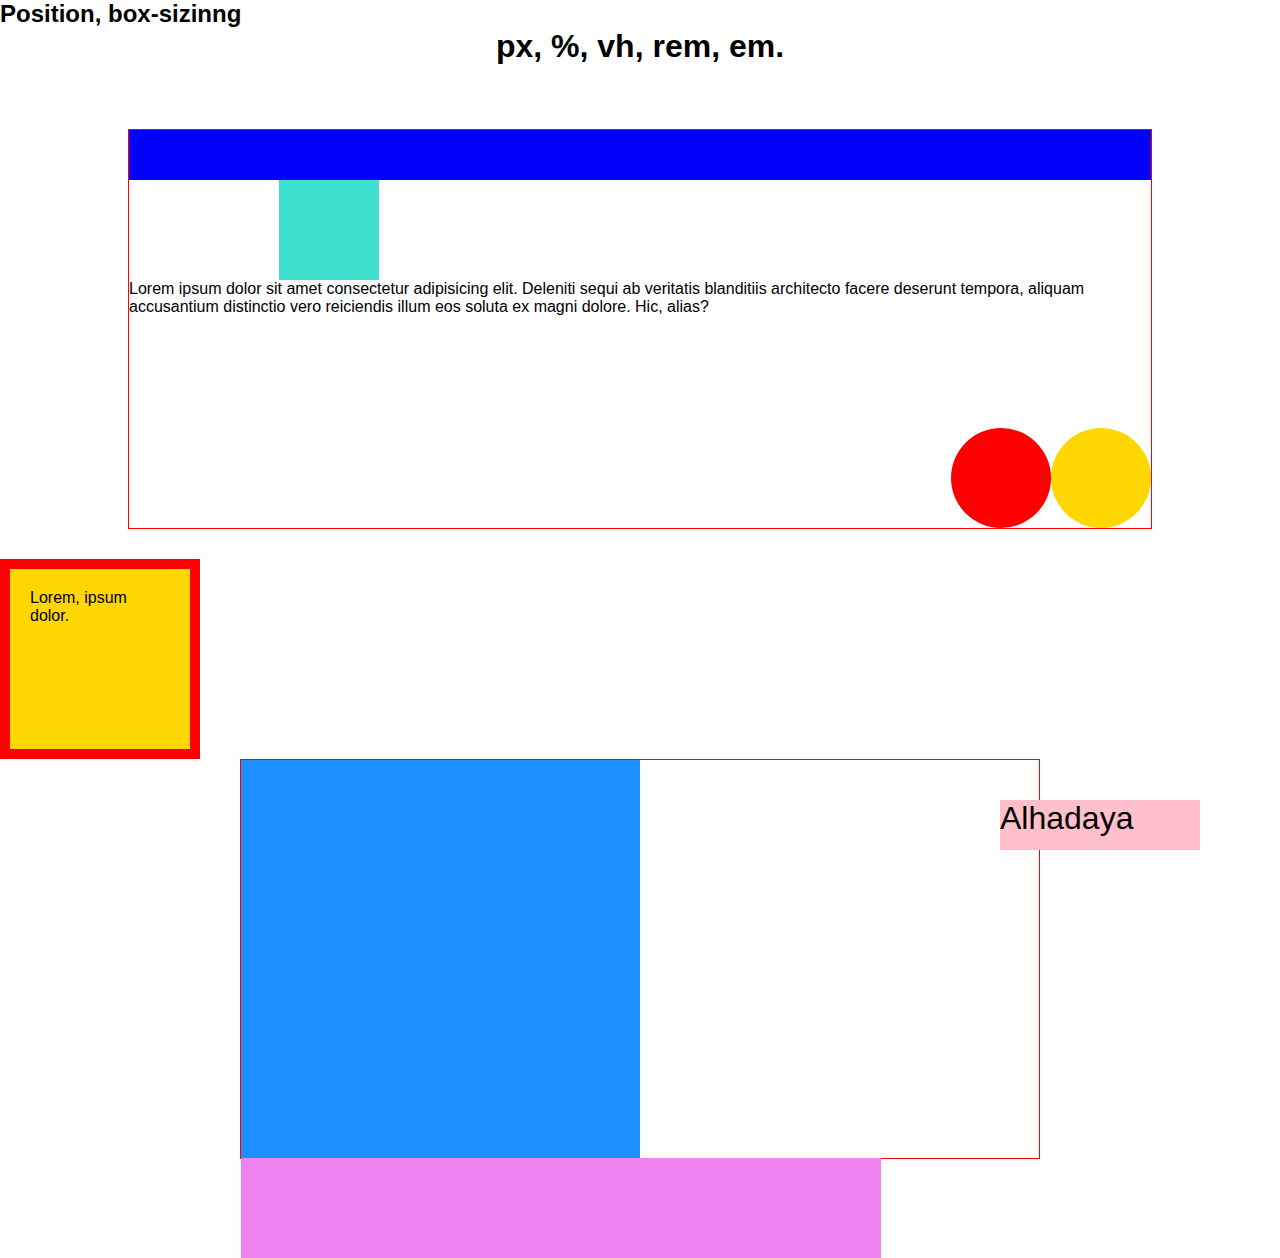
<file: index.html>
<!DOCTYPE html>
<html lang="en">
<head>
    <meta charset="UTF-8">
    <meta http-equiv="X-UA-Compatible" content="IE=edge">
    <meta name="viewport" content="width=device-width, initial-scale=1.0">
    <title>Document</title>
    <link rel="stylesheet" href="./style.css">
</head>
<body>
    <h2>Position, box-sizinng</h2>
    <h2 class="title">px, %, vh, rem, em. </h2>
     <div class="wrapper">
        <div class="nav"></div>
        <div class="card"></div>
        <div class="card2"></div>
        <div class="card3"></div>
        <p>Lorem ipsum dolor sit amet consectetur adipisicing elit. Deleniti sequi ab veritatis blanditiis architecto facere deserunt tempora, aliquam accusantium distinctio
             vero reiciendis illum eos soluta ex magni dolore.
              Hic, alias?</p>
              <div class="ads">Alhadaya</div>
        </div>


      <div class="box">
        <p>Lorem, ipsum dolor.</p>
      </div>


    <div class="main">
        <div class="child"></div>
        <div class="child2"></div>
    </div>
</body>
</html>
</file>
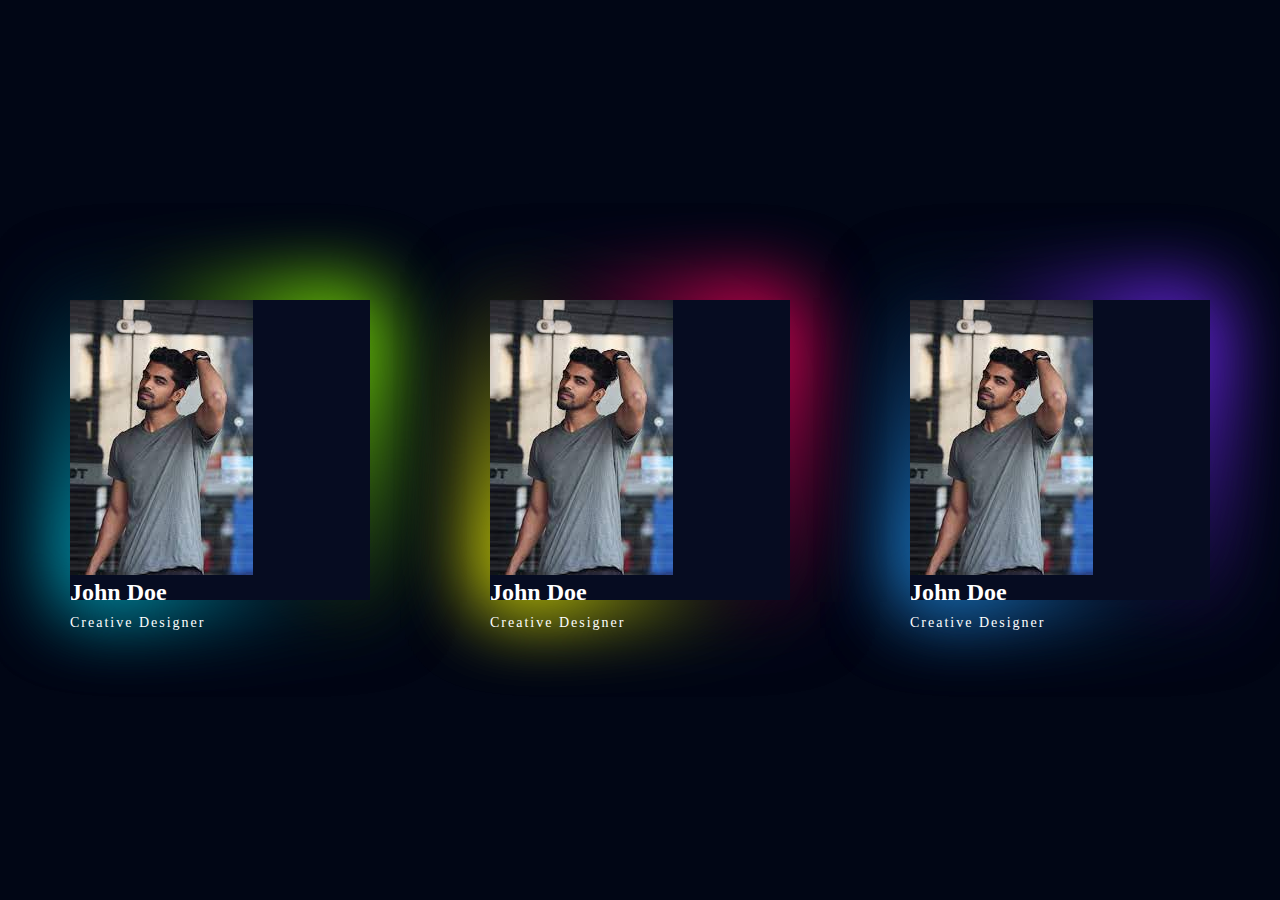
<file: vazifa.html>
<!DOCTYPE html>
<html lang="en">
<head>
    <meta charset="UTF-8">
    <meta name="viewport" content="width=device-width, initial-scale=1.0">
    <title>Responsive Glowing Card UI</title>
    <link rel="stylesheet" href="./vazifa.css">
</head>
<body>
   <div class="box">
    <div class="imgBx">
        <img src="./download.jpg" alt="">
    </div>
    <div class="content">
        <h2 style="color: white;" class="two">John Doe <br> <span>Creative Designer</span></h2>
    </div>
   </div>



   <div class="box">
    <div class="imgBx">
        <img src="./download.jpg" alt="">
    </div>
    <div class="content">
        <h2 style="color: white;">John Doe <br> <span>Creative Designer</span></h2>
    </div>
     </div>




    <div class="box">
        <div class="imgBx">
            <img src="./download.jpg" alt="">
        </div>
        <div class="content">
            <h2 style="color: white;">John Doe <br> <span>Creative Designer</span></h2>
        </div>
    </div>
   </div>










    
</body>
</html>
</file>
<file: style.css>
*{
    margin: 0;
    padding: 0;
    box-sizing: border-box;
    font-family: sans-serif;
}
html{
    font-size: 16px;
}
.box{
    width: 200px;
    height: 200px;
    background: gold;
    box-sizing: content-box;
    box-sizing: border-box;
    padding: 20px;
    border: 10px solid red;
}
.main{
    width: 800px;
    /* viewport height  */
    height: 50vh;
    height: 400px;
    border: 1px solid red;
    margin: auto;
}
.child{
    width: 50%;
    height: 100%;
    background: dodgerblue;
}
.child2{
    width: 50%;
    width: 50vw;

    height: 100px;
    background: violet;
}
.title{
    text-align: center;
    font-size: 2rem;

    margin-bottom: 2em;

}
.wrapper{
    width: 80%;
    border: 1px solid red;
    height: 400px;
    margin: 30px auto;
    position: relative;
}
.card{
    width: 100px;
    height: 100px;
    background: turquoise;
    position: relative;
    top: 0px;
     left: 150px;
}
.card3,
.card2{
    width: 100px;
    height: 100px;
    background: gold;
    position: absolute;
    bottom: 0;
    right: 0;
    border-radius: 50%;
}
.card2{
    z-index: 4;
}
.card3{
    right: 100px;
    background: red;
    z-index: 3;
}
   .nav{
    width: 100%;
    height: 50px;
    background: blue;
    position: sticky;
    top: 0;
    left: 0;
    z-index: 5;
   }
   .ads{
    width: 200px;
    height: 50px;
    background: pink;
    font-size: 2rem;
    position: fixed;                                                                                                                                                                                                                                                                                                                        
    bottom: 50px;
    right: 80px;
   }
</file>
<file: vazifa.css>
*{
    margin: 0;
    padding: 0;
    box-sizing: border-box;
    font-family: 'Poppins' sans-serif;
}
 body
 {
  display: flex;
  gap: 40px;
    justify-content: center;
    align-items: center;
    flex-wrap: wrap;
    min-height: 100vh;
    background: #010615;
 }
 .box{;
    position: relative;
    width: 300px;
    height: 300px;
    justify-content: center;
    align-items: center;
    margin: 40px;
    background: #060c21;
    transition: 0.5s;
 }
 .box:hover
 {
    height: 400px;

 }
 .box.imgBx
 {
    position: absolute;
    top: 0;
    left: 0;
    height: 100%;
    padding: 10px;
    box-sizing: border-box;
    padding-right: 600px;
 }
 .box.imgBx img
  {
    width: 100%;
    color: transparent;
    max-width: 100%;
    opacity: 0.1;
    transition: 0.5s;
  }
  .box:hover.imgBx img
  {
    opacity: 1;
  }
  .box:before
  {
    content: '';
    position: absolute;
    top: -2px;
    left: -2px;
    right: -2px;
    bottom: -2px;
    background: #fff;
    z-index: -1;
    filter: blur(40px);
  }
  .box:after
  {
    content: '';
    position: absolute;
    top: -2px;
    left: -2px;
    right: -2px;
    bottom: -2px;
    background: #fff;
    z-index: -2;
    filter: blur(40px);
  }
  .box:before,
  .box::after
  {
    background: linear-gradient(235deg,#89ff00,#010615,#00bcd4);
  }   
  .box:nth-child(2):before,
  .box:nth-child(2):after
  {
    background: linear-gradient(235deg, #ff005e,#010615,#fbff00);
  }
  .box:nth-child(3):before,
  .box:nth-child(3):after
  {
    background: linear-gradient(235deg,#772aff,#010615,#2196F3);
  }
  .box.content
  {
    position: absolute;
    bottom: 0;
    left: 10px;
    right: 10px;
    bottom: 10px;
    height: 90px;
    background: rgba(0,0,0,0.4);
    display: flex;
    justify-content: center;
    align-items: center;
    text-align: center;
    opacity: 0;
    transition: 0.5s;
  }
  .box:hover .content
  {
    opacity: 1;

  }
  .box.content h2
  {
font-size: 20px;
 color: white;
 font-weight: 500;
   line-height: 20px;
   letter-spacing: 1px;
  }
  .box .content h2 span
  {
    font-size: 14px;
    color: white;
    font-weight: 200;
    line-height: 20px;
    letter-spacing: 2px;
  }
</file>
